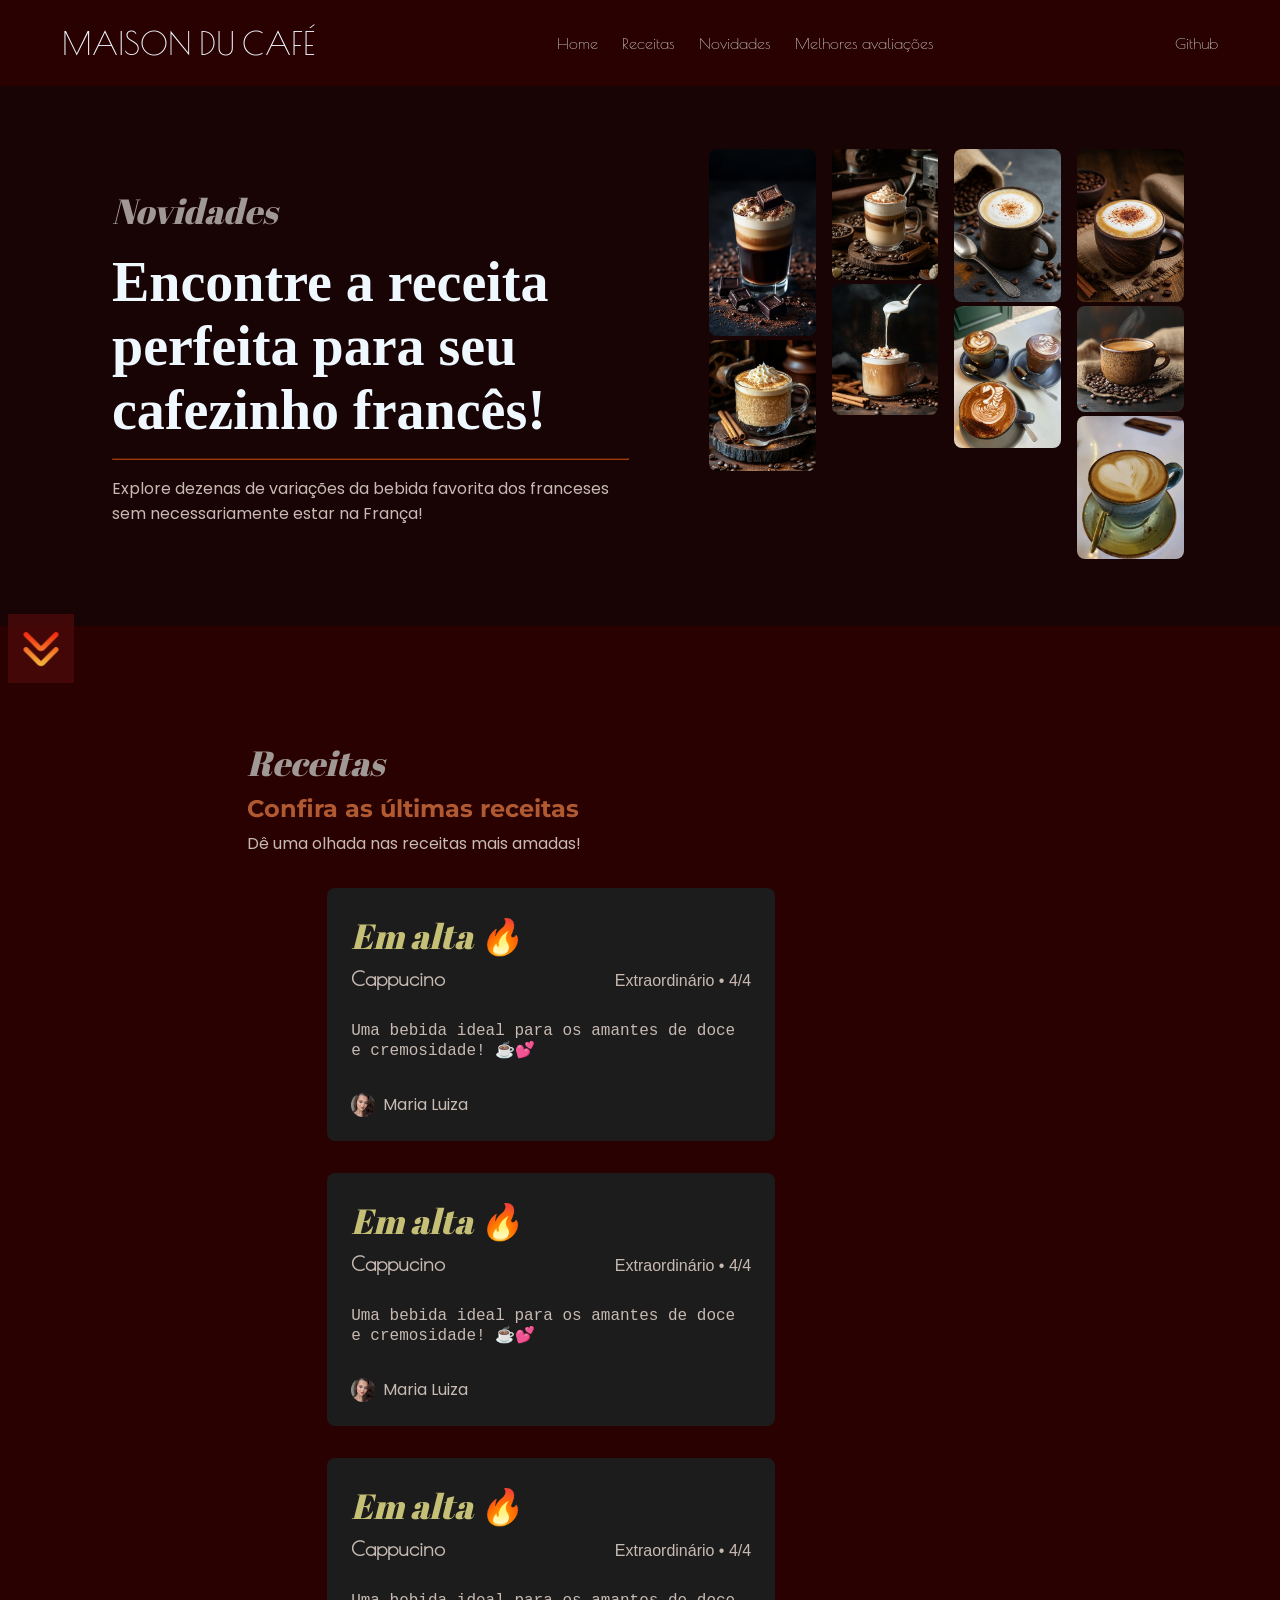
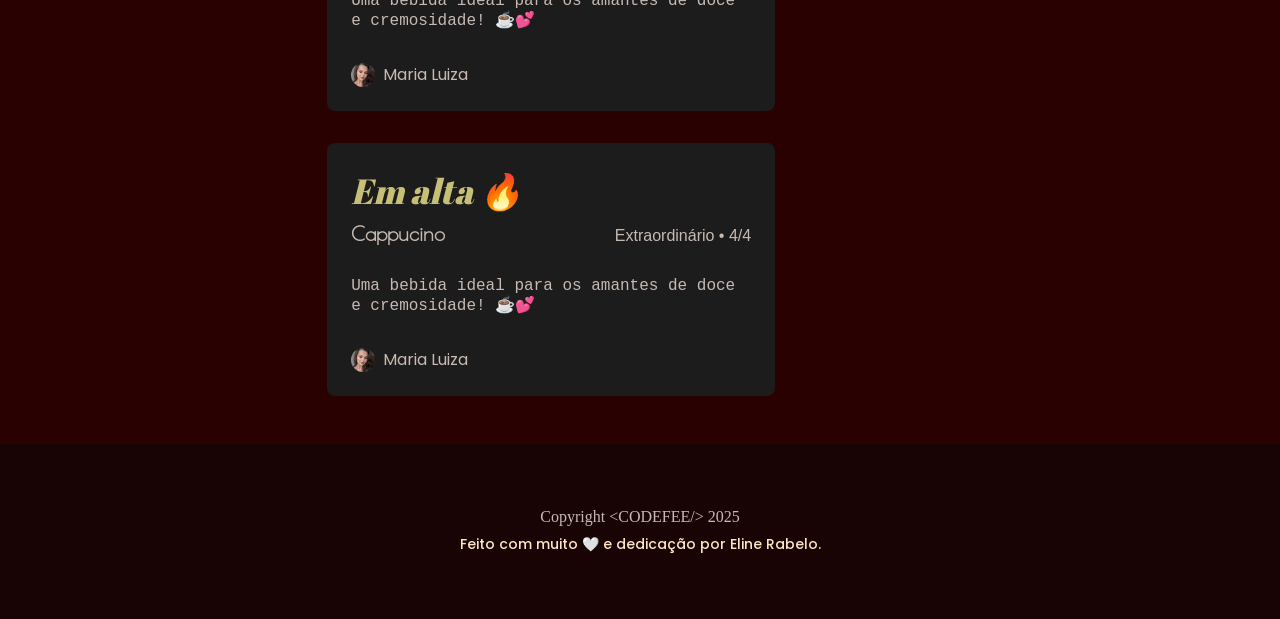
<file: landing/index.html>
<!DOCTYPE html>
<html lang="pt-br">
<head>
    <meta charset="UTF-8">
    <meta name="viewport" content="width=device-width, initial-scale=1.0">
    <title>Maison du Café</title>
    <meta name="description" content="Explore dezenas de variações da bebida favorita dos franceses
    sem necessariamente estar na França!"/>
    <link rel="stylesheet" href="assets/styles.css">
    <link rel="stylesheet" href="assets/responsivo.css">
    <link rel="preconnect" href="https://fonts.googleapis.com">
    <link rel="preconnect" href="https://fonts.gstatic.com" crossorigin>
    <link href="https://fonts.googleapis.com/css2?family=Poiret+One&display=swap" rel="stylesheet">
    <link rel="preconnect" href="https://fonts.googleapis.com">
    <link rel="preconnect" href="https://fonts.gstatic.com" crossorigin>
    <link href="https://fonts.googleapis.com/css2?family=Abril+Fatface&display=swap" rel="stylesheet">
    <link rel="preconnect" href="https://fonts.googleapis.com">
    <link rel="preconnect" href="https://fonts.gstatic.com" crossorigin>
    <link href="https://fonts.googleapis.com/css2?family=Katibeh&display=swap" rel="stylesheet">
    <link rel="preconnect" href="https://fonts.googleapis.com">
    <link rel="preconnect" href="https://fonts.gstatic.com" crossorigin>
    <link href="https://fonts.googleapis.com/css2?family=Poppins:ital,wght@0,100;0,200;0,300;0,400;0,500;0,600;0,700;0,800;0,900;1,100;1,200;1,300;1,400;1,500;1,600;1,700;1,800;1,900&display=swap" rel="stylesheet">
    <link rel="preconnect" href="https://fonts.googleapis.com">
    <link rel="preconnect" href="https://fonts.gstatic.com" crossorigin>
    <link href="https://fonts.googleapis.com/css2?family=Montserrat:ital,wght@0,100..900;1,100..900&display=swap" rel="stylesheet">
</head>
<body>
    <header>
        <nav>
            <span class="logo">Maison du Café</span>
            <ul class="menu">
                <li><a>Home</a></li>
                <li><a>Receitas</a></li>
                <li><a>Novidades</a></li>
                <li><a>Melhores avaliações</a></li>
            </ul>
            <a class="github">Github</a>
        </nav>
    </header>
    <main>
        <div class="principal">
            <section class="hero">
                <header class="hero-conteudo">
                    <span class="destaque marrom">Novidades</span>
                    <h1>Encontre a receita perfeita para seu cafezinho francês!</h1>
                    <hr/>
                    <h2 class="hero-subtitulo">Explore dezenas de variações da bebida favorita dos franceses sem necessariamente estar na França!</h2>
                </header>
                <div class="hero-imagens-container">
                    <figure> <img src="assets/cafe1.jpg"></figure>
                    <figure> <img src="assets/cafe2.jpg"></figure>
                    <figure> <img src="assets/cafe3.jpg"></figure>
                    <figure> <img src="assets/cafe4.jpg"></figure>
                    <figure> <img src="assets/cafe5.jpg"></figure>
                    <figure> <img src="assets/cafe6.jpg"></figure>
                    <figure> <img src="assets/cafe7.jpg"></figure>
                    <figure> <img src="assets/cafe8.jpg"></figure>
                    <figure> <img src="assets/cafe9.jpg"></figure>
                </div>
            </section>
        </div>
        <section class="seta-container">
            <button type="imagem">
                <img src="assets/10709831.png"/>
            </button>
        </section>
        <section class="receitas">
             <header class="receitas-cabecalho">
                <span class="destaque marrom">Receitas</span>
                <h2 class="receitas-titulo">Confira as últimas receitas</h2>
                <p class="receitas-subtitulo">Dê uma olhada nas receitas mais amadas!</p>
             </header>
             <div class="receita-comentarios-container">
                <div class="receitas-card-container">
                    <div class="receitas-card">
                        <header class="receitas-card-cabecalho">
                            <div class="receitas-card-cabecalho-detalhes">
                                <span class="destaque amarelo">Em alta 🔥</span>
                                <h3 class="receita-titulo">Cappucino</h3>
                            </div>
                            <p class="receita-avaliacao">Extraordinário • 4/4 </p>
                        </header>
                        <p class="receita-descricao">Uma bebida ideal para os amantes de doce e cremosidade! ☕💕</p>
                        <div class="receita-autor">
                            <img src="assets/icon.jpg">
                            <span class="receita-autor-nome">Maria Luiza</span>
                        </div>
                    </div>
                </div>
                <div class="receitas-card-container">
                <div class="receitas-card">
                    <header class="receitas-card-cabecalho">
                        <div class="receitas-card-cabecalho-detalhes">
                            <span class="destaque amarelo">Em alta 🔥</span>
                            <h3 class="receita-titulo">Cappucino</h3>
                        </div>
                        <p class="receita-avaliacao">Extraordinário • 4/4 </p>
                    </header>
                    <p class="receita-descricao">Uma bebida ideal para os amantes de doce e cremosidade! ☕💕</p>
                    <div class="receita-autor">
                        <img src="assets/icon.jpg">
                        <span class="receita-autor-nome">Maria Luiza</span>
                    </div>
                </div>
                </div>
                <div class="receitas-card-container">
                    <div class="receitas-card">
                        <header class="receitas-card-cabecalho">
                            <div class="receitas-card-cabecalho-detalhes">
                                <span class="destaque amarelo">Em alta 🔥</span>
                                <h3 class="receita-titulo">Cappucino</h3>
                            </div>
                            <p class="receita-avaliacao">Extraordinário • 4/4 </p>
                        </header>
                        <p class="receita-descricao">Uma bebida ideal para os amantes de doce e cremosidade! ☕💕</p>
                        <div class="receita-autor">
                            <img src="assets/icon.jpg">
                            <span class="receita-autor-nome">Maria Luiza</span>
                        </div>
                    </div>
                </div>
                <div class="receitas-card-container">
                <div class="receitas-card">
                    <header class="receitas-card-cabecalho">
                        <div class="receitas-card-cabecalho-detalhes">
                            <span class="destaque amarelo">Em alta 🔥</span>
                            <h3 class="receita-titulo">Cappucino</h3>
                        </div>
                        <p class="receita-avaliacao">Extraordinário • 4/4 </p>
                    </header>
                    <p class="receita-descricao">Uma bebida ideal para os amantes de doce e cremosidade! ☕💕</p>
                    <div class="receita-autor">
                        <img src="assets/icon.jpg">
                        <span class="receita-autor-nome">Maria Luiza</span>
                    </div>
                </div>
                </div>
             </div>
        </section>
    </main>
    <footer>
        <p class="footer-copy">Copyright &lt;CODEFEE/&gt; 2025 </p>
        <p class="footer-autor">Feito com muito 🤍 e dedicação por Eline Rabelo. </p>
    </footer>
</body>
</html>
</file>
<file: landing/assets/styles.css>
* {
    padding: 0;
    margin: 0;
    box-sizing: border-box;
}

body {
    background-color: #290101;
    color: aliceblue;
}


a {
    text-decoration: none;
}

ul {
    list-style: none;
}

nav {
    font-family: Arial, Helvetica, sans-serif;
    max-width: 1220px;
    margin: 0 auto;
    padding: 1.5rem 2rem;
    display: flex;
    flex-direction: row;
    justify-content: space-between;
    align-items: center;
}

.logo {
        font-family: "Poiret One", sans-serif;
        font-weight: 400;
        font-style: normal;
        text-transform: uppercase;
        font-size: 2rem;
}
      
.menu {
    font-family: "Poiret One", sans-serif;
    font-weight: 400;
    font-style: normal;
    text-transform: none;
    display: flex;
    flex-direction: row;
    gap: 1.5rem;
    color: #d4d4d4;
}

.github {
    font-family: "Poiret One", sans-serif;
    font-weight: 400;
    font-style: normal;
    text-transform: none;
    display: flex;
    flex-direction: row;
    gap: 1.5rem;
    color: #d4d4d4;
}

main {
    display: flex;
    flex-direction: column;
}

.principal{
    background: #180404;
}

.hero{
    background: #180404;

    max-width: 1120px;
    height: 60vh;

    display: flex;
    flex-direction: row;
    justify-content: space-between;
    gap: 6rem;
    align-items: center;
    padding: 0rem 2rem;
    margin: auto;

    overflow: clip;
}

.hero-conteudo {
    display: flex;
    flex-direction: column;
    gap: 1rem;
}

.destaque {
    font-family: "Abril Fatface", serif;
    font-weight: 400;
    font-style: italic;
    font-size: 35px;
}

.marrom {
    color: #a09895;
}

.amarelo{
    color: #c5c075;
}

h1{
    font-family: Monserrat;
    font-size: 3.5rem;
    font-weight: 800;
}

hr {
    border-color: #9e390a;
}

.hero-subtitulo {
    color: #C7BAB3;
    font-family: "Poppins", sans-serif;
    font-size: 1rem;
    font-weight: 400;
}

.hero-imagens-container {
    max-width: 45%;
    column-count: 4;
    column-gap: 1rem;
    margin: -1rem;
}

.hero-imagens-container > figure > img {
    width: 100%;
    border-radius: 0.5rem;
}

.seta-container {
    width: fit-content;        /* faz a seção ter só o tamanho do conteúdo */
    padding: 0.5rem;           /* diminui o espaço interno */
    text-align: left;
}

.seta-container button {
    background: #4b0a0acb;
    border: none;
    padding: 0.2rem;          /* diminui o espaço dentro do botão */
    margin-top: -20px;
}

.seta-container img {
    width: 60px;              /* diminui o tamanho da imagem */
    height: auto;   
}

.receitas {
    display: flex;
    flex-direction: column;

    max-width: 1120px;
    padding: 3rem 2rem;
    margin: auto;
}

.receitas-cabecalho{
    display: flex;
    flex-direction: column;
    gap: 0.5rem;
}

.receitas-titulo {
    font-family: "Montserrat", sans-serif;
    font-optical-sizing: auto;
    color: #b15a32;
}

.receitas-subtitulo {
    color: #C7BAB3;
    font-family: "Poppins", sans-serif;
    font-size: 1rem;
    font-style: normal;
    font-weight: 400;
}

.receitas-card-container {
    padding: 0rem 5rem;
    display: flex;
    flex-direction: row;
    flex-wrap: wrap;
    gap: 2rem;
}

.receitas-card {
    background: #1d1c1c;
    padding: 1.5rem;
    border-radius: 0.5rem;
    display: flex;
    flex-direction: column;
    gap: 2rem;
    flex-basis: 28rem;
    margin-top: 2rem;
}

.receitas-card-cabecalho {
    display: flex;
    flex-direction: row;
    justify-content: space-between;
    align-items: flex-end; /* corrigido aqui */
}


.receitas-card-cabecalho-detalhes {
    display: flex;
    flex-direction: column;
    gap: 0.5rem;
}

.receita-titulo {
    color: #C7BAB3;
    font-family: "Poiret One", sans-serif;
    font-size: 20px;
    font-weight: 700;
}

.receita-avaliacao {
    color: #C7BAB3;
    font-family: Arial, Helvetica, sans-serif;
    font-size: 1rem;
    font-weight: 500;
}

.receita-descricao {
    color: #C7BAB3;
    font-family: 'Courier New', Courier, monospace;
    font-size: 16px;
    font-weight: 400;
}

.receita-autor {
    display: flex;
    flex-direction: row;
    align-items: center;
    gap: 0.5rem;
}

.receita-autor > img {
    border-radius: 20rem;
    width: 1.5rem;
}

.receita-autor-nome{
    color: #C7BAB3;
    font-family: "Poppins", sans-serif;
    font-size: 16px;
    font-weight: 400;
}

footer {
    padding: 4rem;
    display: flex;
    flex-direction: column;
    align-items: center;
    gap: 0.5rem;
    background: #180404;
}

.footer-copy {
    color: #C7BAB3;
    font-family: Inter;
    font-size: 1rem;
    font-weight: 500;
}

.footer-autor {
    color: bisque;
    font-family: "Poppins", sans-serif;
    font-size: 14px;
    font-style: normal;
    font-weight: 500;
}
</file>
<file: landing/assets/responsivo.css>
@media (max-width: 1024px) {
  .hero {
      flex-direction: column;
      height: auto;
      gap: 2rem;
      text-align: center;
  }

  .hero-imagens-container {
      max-width: 100%;
      column-count: 3;
      padding: 0 1rem;
  }

  .receitas-card-container {
      padding: 0 4rem;
  }
}

@media (max-width: 768px) {
  nav {
      flex-direction: column;
      align-items: flex-start;
      gap: 1rem;
  }

  .menu {
      flex-direction: column;
      gap: 0.5rem;
  }

  .hero {
      padding: 2rem 1rem;
  }

  .hero-imagens-container {
      column-count: 2;
      margin: 0;
  }

  .receitas {
      padding: 2rem 1rem;
  }

  .receitas-card-container {
      flex-direction: column;
      padding: 0;
      align-items: center;
  }

  .receitas-card {
      flex-basis: auto;
      width: 100%;
  }

  .hero h1 {
      font-size: 2.5rem;
  }
}

@media (max-width: 480px) {
  .hero-imagens-container {
      column-count: 1;
  }

  .logo {
      font-size: 1.5rem;
  }

  .hero h1 {
      font-size: 2rem;
  }

  .seta-container img {
      width: 40px;
  }

  .receitas-titulo {
      font-size: 1.5rem;
  }

  .receitas-subtitulo {
      font-size: 0.9rem;
  }

  .receita-titulo {
      font-size: 1rem;
  }

  .receita-avaliacao {
      font-size: 0.9rem;
  }

  .github {
      font-size: 0.9rem;
  }
}
</file>
